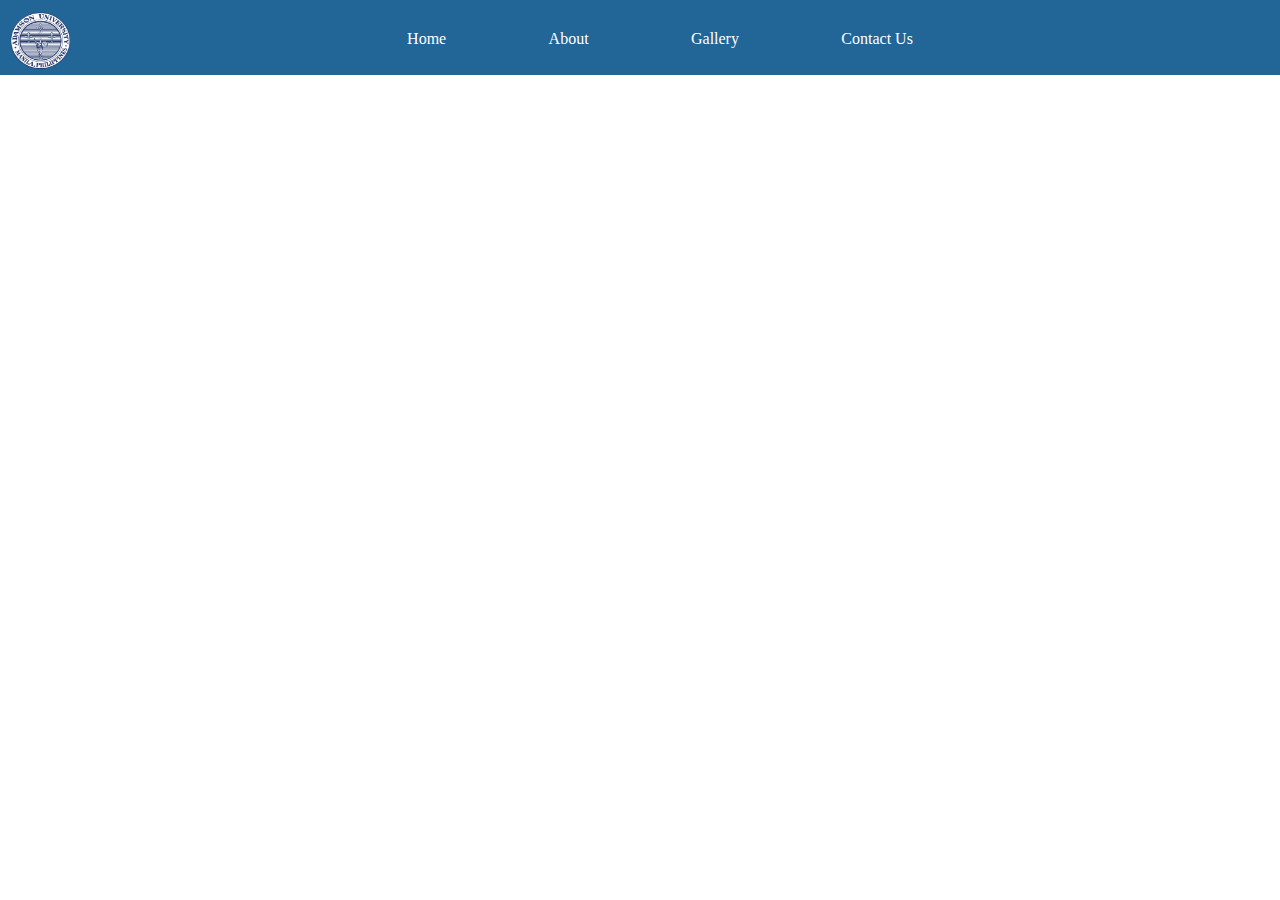
<file: contact.html>
<html>
	<title> Adamson University </title>
	<link rel="stylesheet" href="css.css">
	<meta name="viewport" content="width=device-width, initial-scale=1.0">
<body>
	<div class="nav">
		<a href="index.html"><img class="homelogo" src="logo.png"></a>
		
		<div>
			<ul class="navvi">
				<a href="home.html"><li class="padds">Home</li></a>
				<a href="about.html"><li class="padds">About</li></a>
				<a href="gallery.html"><li class="padds">Gallery</li></a>
				<a href="contact.html"><li class="padds">Contact Us</li></a>
			</ul>
		</div>
	</div>
</body>
</html>
</file>
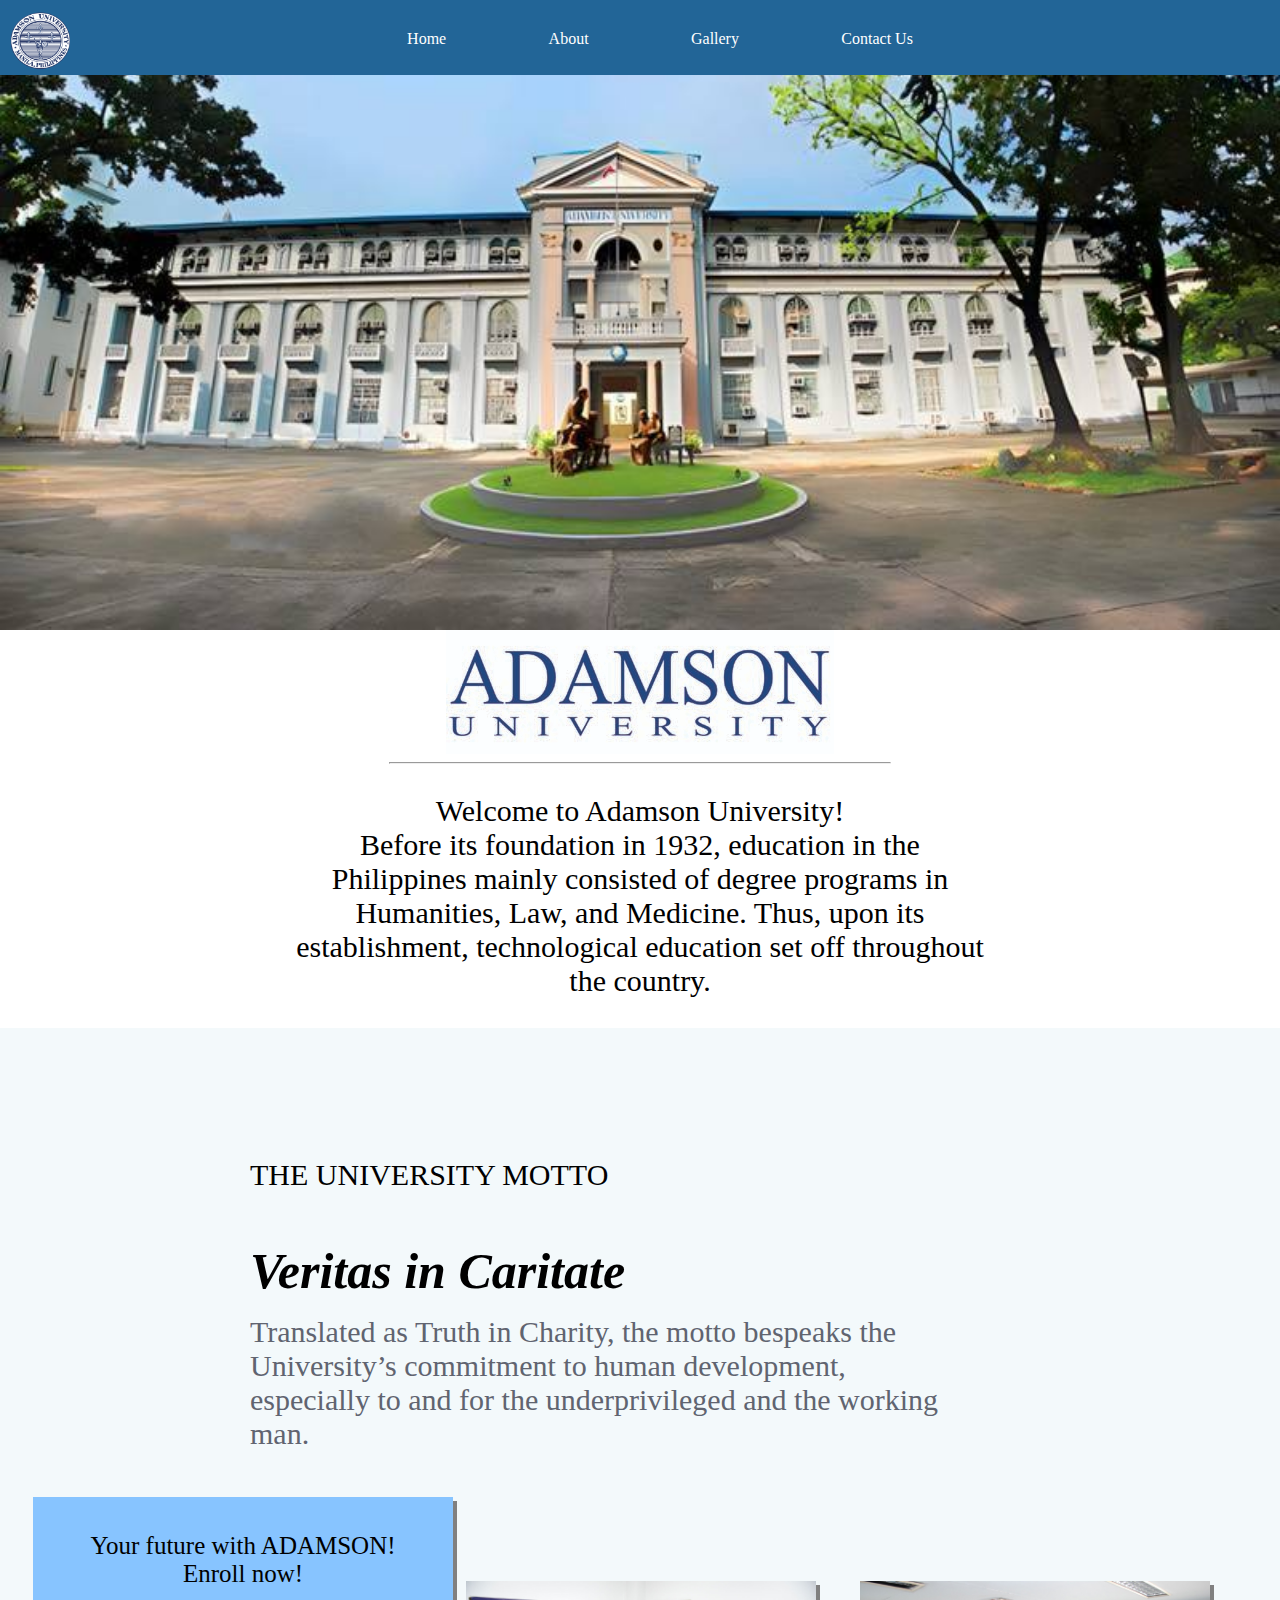
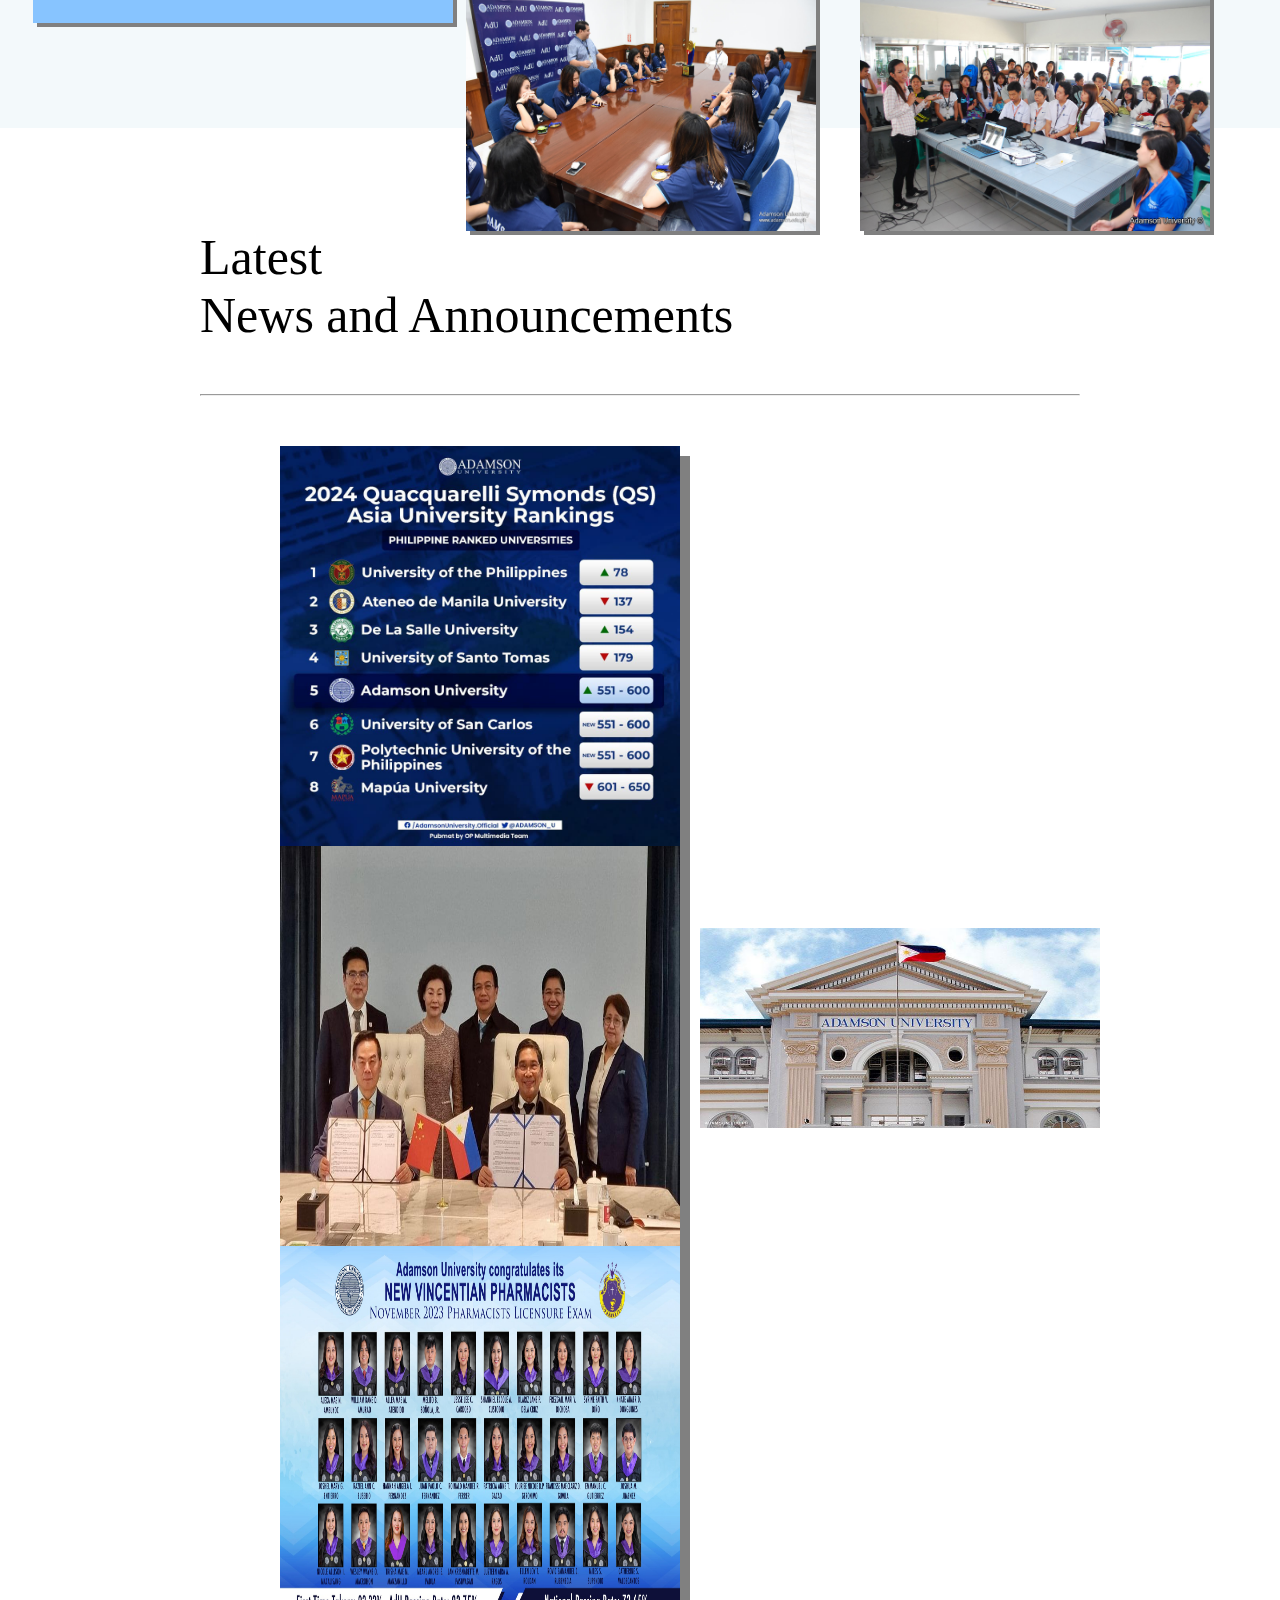
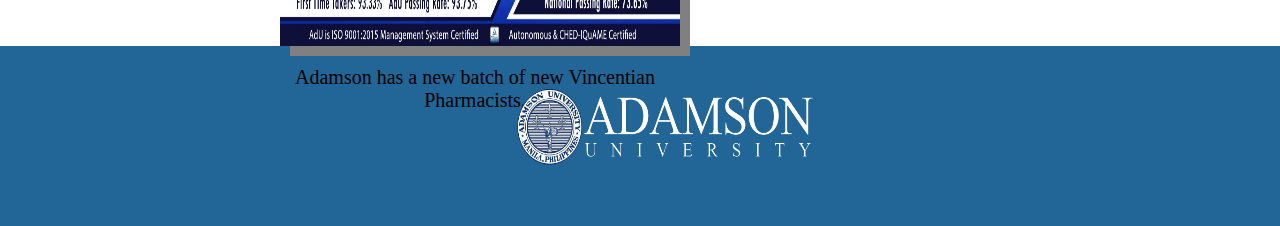
<file: home.html>
<html>
<head>
    <meta charset="UTF-8">
    <meta name="viewport" content="width=device-width, initial-scale=1.0">
    <title>Adamson University</title>
    <link rel="stylesheet" href="css.css">
</head>
<body>	
	<div class="nav"> 
		<a href="index.html"><img class="homelogo" src="logo.png"></a>
		
		<div>
			<ul class="navvi">
				<a href="home.html"><li class="padds">Home</li></a>
				<a href="about.html"><li class="padds">About</li></a>
				<a href="gallery.html"><li class="padds">Gallery</li></a>
				<a href="contact.html"><li class="padds">Contact Us</li></a>
			</ul>
		</div>
	</div>
	
	<div>	
		<img src="bgo.jpg" class="bggo"/>
	</div>
	
	<div class="aduDiv"> 
		<img src="adulogo.jpg"/>
	</div>

	<hr class="hhr"> 
	
	<div class="kkk"> 
		<p class="kk"> Welcome to Adamson University! <br> Before its foundation in 1932, education in the Philippines mainly consisted of degree programs in Humanities, Law, and Medicine. Thus, upon its establishment, technological education set off throughout the country. </p>
	</div>
	
	<div class="boxbox"> 
		<div class="infoo">
			<p class="textInfo">THE UNIVERSITY MOTTO</p>
			<p class="textInfo1">Veritas in Caritate</p>
			<p class="textInfo2">Translated as Truth in Charity, the motto bespeaks the University’s commitment to human development, 
			especially to and for the underprivileged and the working man.</p>
		</div>
		
		<div class="infooimg">
			<img src="prof.png" class="infooimgg">
			<img src="proff.png" class="infooimgg">
		</div>
		
		<ul class="learnButton">
			<a class="enroll" href="https://www.adamson.edu.ph/2018/" target="_blank"><li class="learnbtn"> <p class="futu">Your future with ADAMSON! <br> Enroll now! </p></li></a>
		
		</ul>
	</div>
	
	<div class="bodds"> 
	
	
		<p class="newstxt"> Latest News and Announcements </p> 
		
		<hr>
		
		<div class="contentboxHome">
			<div class="newsbox">
				<a href="https://www.adamson.edu.ph/v1/?page=view-news&newsid=2711" target="_blank"><img src="news.jpg" class="imgimg"></a>
				<p class="newstext">Adamson University ranks 5th among Philippine universities in the 2024 Quacquarelli Symonds (QS) Asia University Rankings.</p>
			</div>
		</div>
		
		<div class="contentboxHome">
			<div class="newsbox">
				<a href="https://www.adamson.edu.ph/v1/?page=view-news&newsid=2713" target="_blank"><img src="news1.jpg" class="imgimg"> </a>
				<p class="newstext">The University has reupped its long-time partnership with Sias University in China. </p>

			</div>
		</div>
		
		<div class="contentboxHome">
			<div class="newsbox">
				<a href="https://www.adamson.edu.ph/v1/?page=view-news&newsid=2712" target="_blank"> <img src="news2.jpg" class="imgimg"> </a>
				<p class="newstext">Adamson has a new batch of new Vincentian Pharmacists. </p>
			</div>
		</div>
	</div>

	<div class="btnDiv">
		<div class="abtbtn">
			<img src="abt.jpg" class="abtjpg">
		</div>
	
	
	
	</div>
	<div class="footer">
			<img src="logas.png" class="logofoot">
	<div>
</body>
</html>
</file>
<file: css.css>
@media screen and (min-width: 600px) {
    .adutext {
        font-size: 30px; 
    }
	
	.padds {
        margin-left: 10px;
        margin-right: 10px;
    }
}

@media screen and (min-width: 768px) {
    .nav {
        height: 100px;
    }

    .navvi {
        margin-top: -60px;
    }

    .adutext {
        font-size: 40px;
    }

    .logo {
        height: 80px;
        width: 80px;
        margin-top: 20px;
    }
}

@media screen and (min-width: 1200px) {
    /* Adjust styles for screens wider than 1200px */
    .logo {
        height: 150px;
        width: 150px;
        margin-top: 50px;
    }
}

@media screen and (max-width: 767px) {
    .boxbox {
        height: auto; /* Adjust height for smaller screens */
    }

    .infoo {
        margin-left: 10px; /* Adjust margin for smaller screens */
        margin-right: 10px;
        width: auto; /* Adjust width for smaller screens */
    }

    .infooimgg {
        width: 100%; /* Make the images fill the container on smaller screens */
        height: auto;
        margin-left: 0;
        margin-right: 0;
    }

    .learnButton {
        flex-direction: column; /* Stack buttons vertically on smaller screens */
    }

    .learnBtn {
        width: 100%; /* Make the button full width on smaller screens */
        margin-top: 10px; /* Add some spacing between buttons */
    }
}

body{
	width: 100%;
	height: auto;
	margin: 0;
}

/*FIRST PAGE -------------------------------------------------------------------------------------------------*/
.hhr{
	width: 500px;
}

.hhrr{
	width: 300px;
	margin-top: -40px;
}

.bggo{
	width: 100%;
	height: 70%;
	z-index: 1;
}


.vidbg{
    position: fixed;
    width: 100%;
    height: 100%;
    object-fit: cover;
    z-index: -1;
}

.adutexttt{
	font-size: 50px;
}

a{
	text-decoration: none;
	color: #FFF;
}

ul.homelist{
	

li{
	padding: 30px;
	width: 150px;
}

li:hover{
	background-color: #ADD8E6;
	transition: 0.5s
}

}


.main{
    display: flex;
    flex-direction: column;
    align-items: center;
    justify-content: center;
    height: 70vh;
    color: #fff;
}

.adutext{
	font-size: 4vw;
	font-weight: bold;
	font-family: 'Times New Roman', Times, serif;
	color: #FFF;
	text-align: center;
}

.logo{
	height: 10vw;
	width: 10vw;
	margin-top: 5vw;
}

.logoimg{
	display:flex;
	justify-content: center;
}

.button{
	list-style-type: none;
	width: 100px;
	font-size: 15px;
	background-color: #87C4FF;
	display: inline-block;
	color: #fff;
	box-shadow: 0 2px 4px gray;
}

.classbutton{
	text-align: center;
	position: relative;
}

/* navigation */

.homelogo{
	height: 60px;
	width: 60px;
	margin-top: 10px;
	margin-left: 10px;
}

.nav{
	background-color: #226597;
	height: 75px;
	width: 100%;
	position: absolute;
	z-index: 1;
}

.navvi{
	text-align: center;
	display: flex;
	justify-content: center; 
	list-style-type: none; 
	margin-top: -40px;	
}

.padds{
	margin-left: 4vw;
	margin-right: 4vw;
}

/* NEWS */
.bodds{
	width: auto;
	height: 600px;
	margin-left: 200px;
	margin-top: 100px;
	margin-right: 200px;
	margin-bottom: 100px;
}

.newstxt{
	font-size: 50px;
}

.imgimg{
	width:400px;
	height:400px;
	box-shadow: 10px 10px gray;
	margin-left: 30px;
}

.newsbox{
	width: 400px;
	height: 400px;
	float: left;
	margin-left: 50px;
	margin-right: 50px;
}

.contentboxHome{
	margin-top: 50px;
}

.newstext{
	font-size: 20px;
	text-align: center;
	margin-left: 30px;
	margin-right: -20px;
}

/*adamson logo*/

.aduDiv{
	display: flex;
	justify-content: center;

	
}

/*adamson text*/
.kk{
	text-align: center;
	font-size: 30px;
	color: #000;
}

.kkk{
	width: 700px;
	margin: auto;
}

.learnButton{
	display: flex;
	justify-content: center;
}

.learnBtn{
	list-style-type: none;
	width: 400px;
	text-align: center;
	font-size: 25px;
	background-color: #87C4FF;
	color: #000;
	box-shadow: 4px 4px gray;
	padding: 10px;
}

.futu{
	font-family: "Times New Roman", Times, serif ;
}

.aboutDiv{
	background-color: #87C0CD;
	width: 100%;
	height: 100px;
	
}

.infoo{
	margin-left: 250px;
	margin-top: 100px;
	width: 700px;
	display: inline-block;
	
}
.textInfo{
	font-size: 30px;
	
}
.textInfo1{
	font-weight: bold;
	font-style: italic;
	font-size: 50px;
	margin-bottom: -15px;
}
.textInfo2{
	font-size: 30px;
	color: #606470;
}

.infooimg{
	margin-top: 100px;
	margin-right: 50px;
	float:right;
}
.infooimgg{
	margin-left:20px;
	margin-right:20px;
	width: 350px;
	height: 250px;
	box-shadow: 4px 4px gray;
}
.boxbox{
	width: 100%;
	height: 700px;
	background-color: #F3F9FB;
}

.footer{
	background-color: #226597;
	height: auto;
	width: 100%;
	display: flex;
	justify-content: center;
}

.logofoot{
	width: 300px;
	height: 200px;
	margin-top: -20px;
	margin-left: 50px;
}

.bgoimgg{
	position: absolute;
	width: 100%;
	height: 70%;
}

.logimgg{
	width: 300px;
	height: 300px;
	position: relative;
	margin: auto;
	
}

.btnDiv{
	width: 100%;
	height: 500px;
}

.abtjpg{
	height: 200px;
	width: 400px;
}

/* SECOND PAGE ------------------------------------------------------------------------------------------*/
.igig{
	display: flex;
	justify-content: center;
	height: 70%;
}

.second{
	position: relative;
	width: 200px;
	height: 200px;
	
}
.divdibox{
	width: 100%;
	height: 600px;
}

.divdi{
	width: 850px;
	height: 500px;
	float: left;
	margin-left: 200px;
	margin-top: 80px;
}

.history{
	float: right;
	width: 600px;
	height: 500px;
	margin-top: 30px;
	margin-right: 100px;
	box-shadow: 4px gray;
}

.miss{
	width: 400px;
	height: 300px;
	display: relative;
	margin-left: 200px;
	margin-right: 40px;
	box-shadow: 4px 4px gray;
}
.miss1{
	width: 400px;
	height: 300px;
	display: absolute;
	box-shadow: 4px 4px gray;
}

.miss2{
	width: 400px;
	height: 300px;
	display: bottom left;
	margin-left: 425px;
	margin-top: 20px;
	box-shadow: 4px 4px gray;
}

.pm{
	display: relative;
	font-size: 40px;
	float: right;
	margin-right: 120px;
	margin-top: 100px;
}

.plpl{
	width: 100%;
	height: 750px;
	background-color: #F3F9FB;
}
.ewankona{
	width: 1100px;
	height: 650px;
	float: left;
	margin-top: 100px;
}

.visdiv{
	width: 700;
	display:inline-block;
}

.visText{
	font-size: 50px;
	font-weight: bold;
}

.headerr{
	margin-left: 20px;
	font-size: 30px;
	font-weight: bold;
}

.boddee{
	margin-left: 30px;
	color: #606470;
	font-size: 20px;
}

.boddeee{
	margin-left: 10px;
	color: #606470;
	font-size: 30px;
}

.foundDiv{
	width: 40%;
	height:;
	margin-left: 50px;
	float: left;
}

.onebox{
	width: 500px;
	height: 650px;
	float: left;
	margin-left: 170px;
	
}

.onebox1{
	width: 500px;
	height: 650px;
	float: left;
}

.onebox2{
	height: 650px;
	float: left;
}
.stv{
	height: 350px;
	margin-left: 100px;
	box-shadow: 4px 4px gray;
}

.stvv{
	width: 280px;
	height: 350px;
	margin-left: 100px;
	box-shadow: 4px 4px gray;
}

.aok{
	width: 100%;
	height: 650px;
	background-color:#91C8E4;
}


.fdiv{
	width: auto;
	margin-top: 100px;
	position: absolute;
}

.coreval{
	width: 100%;

}

.corevall{
	text-align: center;
	font-size: 50px;
	font-weight: bold;
}

.foundbox{
	width: 290px;
	height: 150px;
	background-color: #87C0CD;
	position: absolute;
	margin-top: 430px;
	margin-left: 20px;
	box-shadow: 4px 4px gray;
}

.bxb{
	position: relative;
	margin-left: 150px;
}


.coreText{
	text-align: center;
	color: #606470;
	font-size: 20px;
}




.svdp{
	text-align: center;
	font-size: 25px;
	font-weight: bold;	
	margin-top: 40px;
}

.svdpt{
	text-align: center;
	font-size: 20px;
	margin-top: -10px;
}

.why{
	width:100%;
	height: 1500px;
}

.whyadu{
	font-size: 50px;
	font-weight: bold;
	text-align: center;
}

.whypics{
	margin-left: 200px;
}
.prooff{
	width: 600px;
	height: 400px;
	box-shadow: 4px 4px gray;
}

.proo{
	width: 600px;
	height: 400px;
	margin-left: 400px;
	box-shadow: 4px 4px gray;
}
.proo1{
	width: 500px;
	height: 500px;
	margin-left: 20px;
	margin-right: 20px;
	box-shadow: 4px 4px gray;
}
.whypics1{
	margin-left: 200px;
}
.tete{
	width: 1200px;
	height: 250px;
	margin-left: 380px;
	margin-top: 70px;
	
}

.hehe{
	text-align: center;
	font-size: 30px;
	margin-top: 50px;
}


/* GALLERY --------------------------------------------------------------------------------------------------*/

.galbg{
	width: 100%;
	height: 70%;
}

.texttop{
	width: 100%;
	height: 600px;
	background-color: #91C8E4;
	position: absolute;
}
.textte{
	font-size: 50px;
	font-weight: bold;
	margin-top: 150px;
	position: relative;
	text-align: center;
}
.textab{
	width: 100%;
	text-align: center;
	position: absolute;
	font-size: 100px;
	font-weight: bold;
	top: 200px;
}

.bgoimggg{
	position: absolute;
	width: 100%;
	height: 70%;
	opacity: 0.5;
}

.vvdd{
	position: relative;
}

.bedyo{
	width: 400px;
	height: 400px;
}

.vvd{
	width: 400px;
	height: 400px;
	position: absolute;
}

.vvd:hover .bedyo {
	opacity: 0.3;
	transition: opacity 0.5s;
}

.vvd:hover .midoltext{
	opacity: 1;
}

.miid{
	color: black;
	font-size: 20px;
}
.midoltext{
	transition: .5s ease;
	opacity: 0;
	position: absolute;
	top: 50%;
	left: 50%;
	transform: translate(-50%, -50%);
	-ms-transform: translate(-50%, -50%);
	text-align: center;
}
</file>
